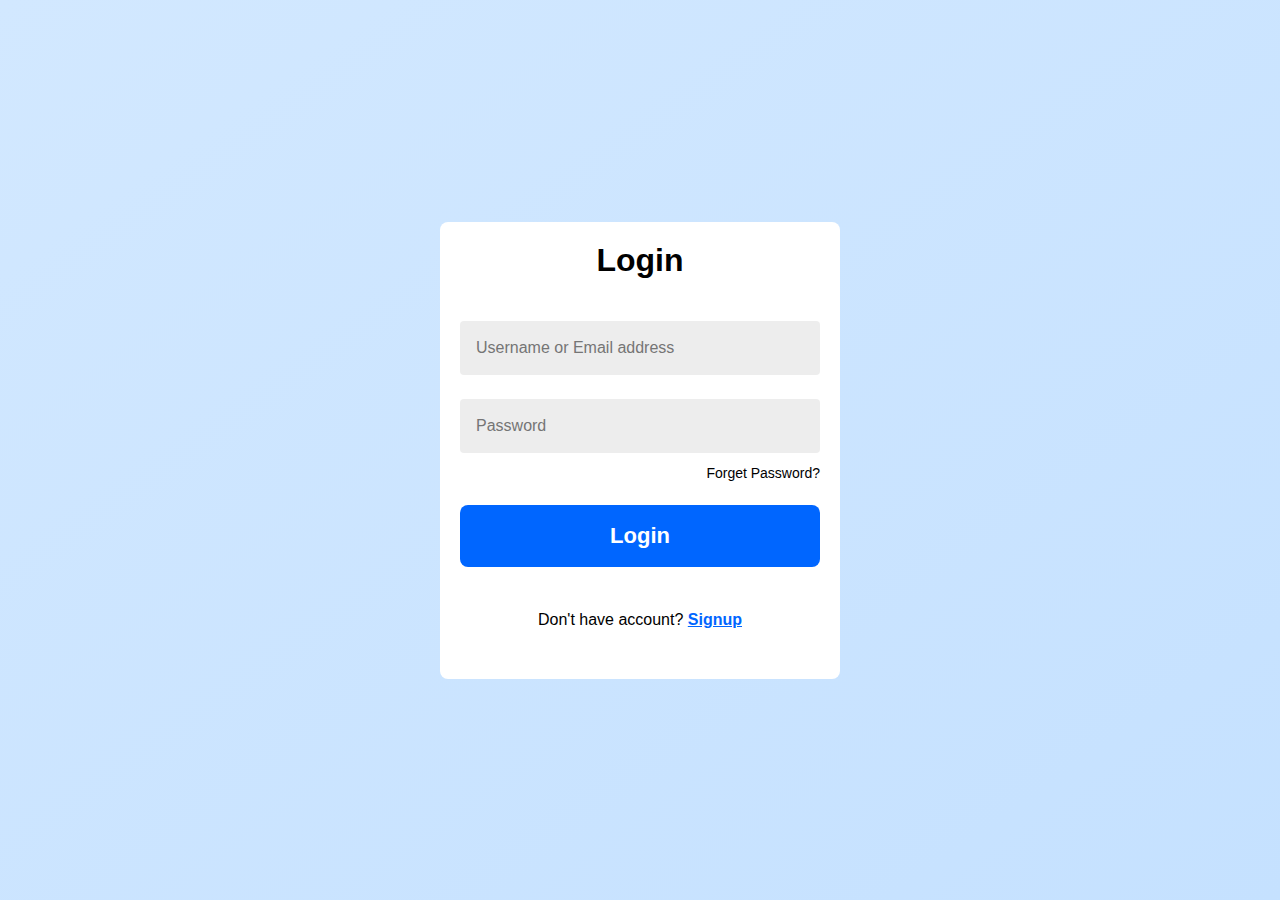
<file: index.html>
<!DOCTYPE html>
<html lang="en">
<head>
    <meta charset="UTF-8">
    <meta name="viewport" content="width=device-width, initial-scale=1.0">
    <title>Login Page</title>
    <link rel="stylesheet" href="style.css">
</head>
<body>
    <div class="container">
        <div class="form-box">
            <header>
                <h1> Login </h1>
            </header>
            <form action="">
                <input type="email" placeholder="Username or Email address">
                <input type="password" placeholder=Password>
                <p class="forget-password"><a href="#">Forget Password?</a></p>
                <input type="button" value="Login">
                <p class="signup">Don't have account? <a href="#">Signup</a></p>
            </form>
        </div>
    </div>
</body>
</html>
</file>
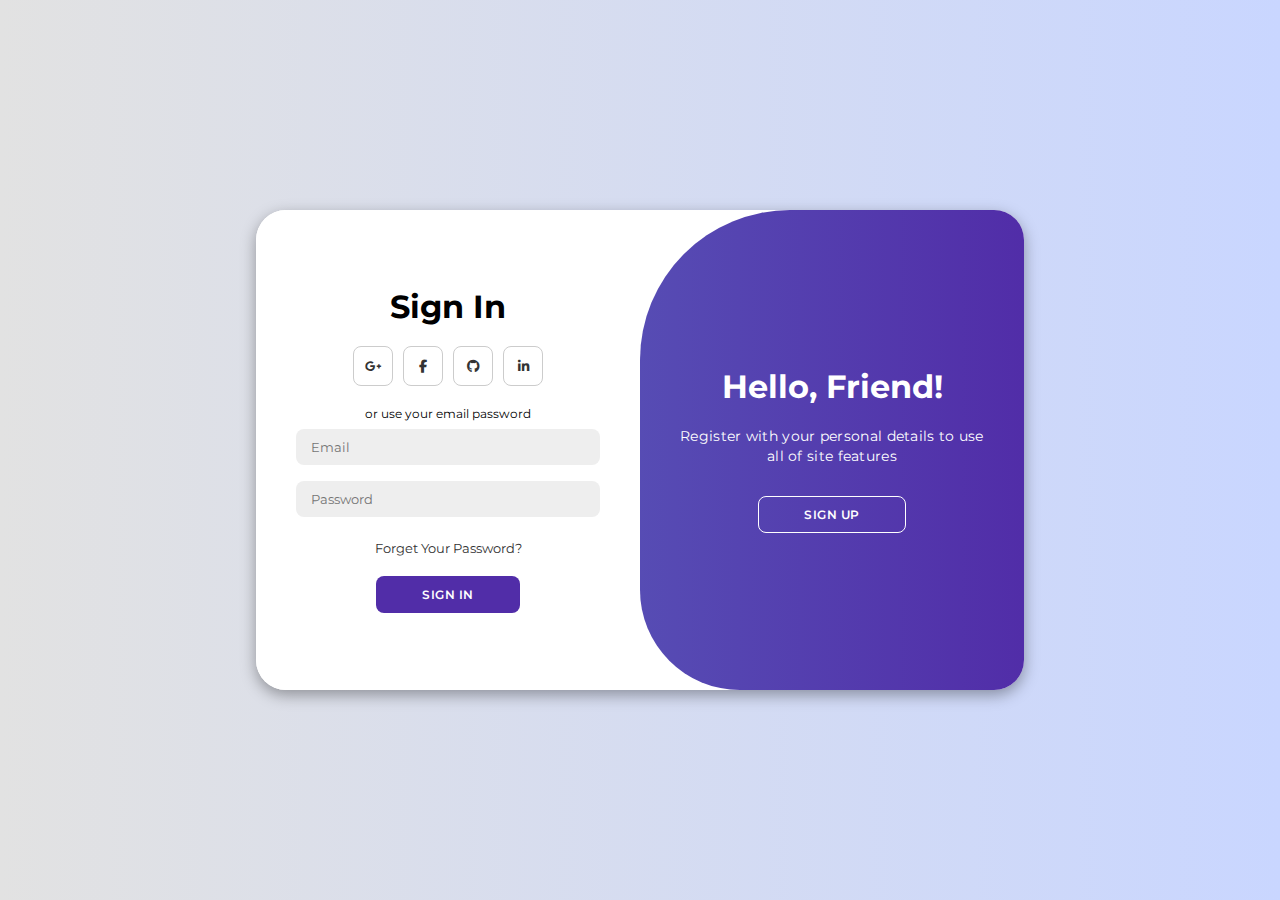
<file: Modern Login Page/index.html>
<!DOCTYPE html>
<html lang="en">

<head>
    <meta charset="UTF-8">
    <meta name="viewport" content="width=device-width, initial-scale=1.0">
    <link rel="stylesheet" href="https://cdnjs.cloudflare.com/ajax/libs/font-awesome/6.4.2/css/all.min.css">
    <link rel="stylesheet" href="style.css"> 
    <title>Modern Login Page</title>
</head>

<body>

    <div class="container" id="container">
        <div class="form-container sign-up">
            <form>
                <h1>Create Account</h1>
                <div class="social-icons">
                    <a href="#" class="icon"><i class="fa-brands fa-google-plus-g"></i></a>
                    <a href="#" class="icon"><i class="fa-brands fa-facebook-f"></i></a>
                    <a href="#" class="icon"><i class="fa-brands fa-github"></i></a>
                    <a href="#" class="icon"><i class="fa-brands fa-linkedin-in"></i></a>
                </div>
                <span>or use your email for registeration</span>
                <input type="text" placeholder="Name">
                <input type="email" placeholder="Email">
                <input type="password" placeholder="Password">
                <button>Sign Up</button>
            </form>
        </div>
        <div class="form-container sign-in">
            <form>
                <h1>Sign In</h1>
                <div class="social-icons">
                    <a href="#" class="icon"><i class="fa-brands fa-google-plus-g"></i></a>
                    <a href="#" class="icon"><i class="fa-brands fa-facebook-f"></i></a>
                    <a href="#" class="icon"><i class="fa-brands fa-github"></i></a>
                    <a href="#" class="icon"><i class="fa-brands fa-linkedin-in"></i></a>
                </div>
                <span>or use your email password</span>
                <input type="email" placeholder="Email">
                <input type="password" placeholder="Password">
                <a href="#">Forget Your Password?</a>
                <button>Sign In</button>
            </form>
        </div>
        <div class="toggle-container">
            <div class="toggle">
                <div class="toggle-panel toggle-left">
                    <h1>Welcome Back!</h1>
                    <p>Enter your personal details to use all of site features</p>
                    <button class="hidden" id="login">Sign In</button>
                </div>
                <div class="toggle-panel toggle-right">
                    <h1>Hello, Friend!</h1>
                    <p>Register with your personal details to use all of site features</p>
                    <button class="hidden" id="register">Sign Up</button>
                </div>
            </div>
        </div>
    </div>

     <script src="script.js"></script>
</body>

</html>
</file>
<file: style.css>
* {
    margin: 0;
    padding:0;
    box-sizing: border-box;
    font-family: sans-serif;
}

.container {
    width: 100%;
    height: 100vh;
    background: linear-gradient(to right bottom, #d2e8ff, #c5e1ff);
    display:flex;
    justify-content: center;
    align-items: center;
}

.form-box {
    width: 50%;
    max-width: 400px;
    background-color: white;
    border-radius: 8px;
    padding: 20px 20px;
    margin-inline: 20px;
}

.form-box header h1 {
    text-align: center;
    color: #000000;
}

.form-box form {
    margin-block: 30px;
}

input {
    width: 100%;
    padding: 18px 16px;
    border: none;
    outline: none;
    border-radius: 4px;
    background-color: #ededed;
    font-size: 16px;
    margin: 12px 0;
}
.forget-password {
    display: flex;
    justify-content: right;
}
.forget-password a {
    text-decoration: none;
    color: #000000;
    font-size: 14px;

}

input[type = "button" ] {
    margin-block: 24px;
    background-color: #0066ff;
    color: white;
    font-size: 22px;
    font-weight: 700;
    border-radius: 8px;
    cursor: pointer;
    transition: .4s;    
}

input[type = "button"]:hover {
    background-color: #10449a;    
}

.signup {
    text-align: center;
    margin-block: 20px;
}

.signup a {
    font-size: 16px;
    font-weight: bold;
    color: #0066ff;
}

.signup a:hover {
    color: #10449a;
    text-decoration: underline 2px;
    text-underline-offset: 3.5px;    
}
</file>
<file: Modern Login Page/style.css>
@import url('https://fonts.googleapis.com/css2?family=Montserrat:wght@300;400;500;600;700&display=swap');

*{
    margin: 0;
    padding: 0;
    box-sizing: border-box;
    font-family: 'Montserrat', sans-serif;
}

body{
    background-color: #c9d6ff;
    background: linear-gradient(to right, #e2e2e2, #c9d6ff);
    display: flex;
    align-items: center;
    justify-content: center;
    flex-direction: column;
    height: 100vh;
}

.container{
    background-color: #fff;
    border-radius: 30px;
    box-shadow: 0 5px 15px rgba(0, 0, 0, 0.35);
    position: relative;
    overflow: hidden;
    width: 768px;
    max-width: 100%;
    min-height: 480px;
}

.container p{
    font-size: 14px;
    line-height: 20px;
    letter-spacing: 0.3px;
    margin: 20px 0;
}

.container span{
    font-size: 12px;
}

.container a{
    color: #333;
    font-size: 13px;
    text-decoration: none;
    margin: 15px 0 10px;
}

.container button{
    background-color: #512da8;
    color: #fff;
    font-size: 12px;
    padding: 10px 45px;
    border: 1px solid transparent;
    border-radius: 8px;
    font-weight: 600;
    letter-spacing: 0.5px;
    text-transform: uppercase;
    margin-top: 10px;
    cursor: pointer;
}

.container button.hidden{
    background-color: transparent;
    border-color: #fff;
}

.container form{
    background-color: #fff;
    display: flex;
    align-items: center;
    justify-content: center;
    flex-direction: column;
    padding: 0 40px;
    height: 100%;
}

.container input{
    background-color: #eee;
    border: none;
    margin: 8px 0;
    padding: 10px 15px;
    font-size: 13px;
    border-radius: 8px;
    width: 100%;
    outline: none;
}

.form-container{
    position: absolute;
    top: 0;
    height: 100%;
    transition: all 0.6s ease-in-out;
}

.sign-in{
    left: 0;
    width: 50%;
    z-index: 2;
}

.container.active .sign-in{
    transform: translateX(100%);
}

.sign-up{
    left: 0;
    width: 50%;
    opacity: 0;
    z-index: 1;
}

.container.active .sign-up{
    transform: translateX(100%);
    opacity: 1;
    z-index: 5;
    animation: move 0.6s;
}

@keyframes move{
    0%, 49.99%{
        opacity: 0;
        z-index: 1;
    }
    50%, 100%{
        opacity: 1;
        z-index: 5;
    }
}

.social-icons{
    margin: 20px 0;
}

.social-icons a{
    border: 1px solid #ccc;
    border-radius: 20%;
    display: inline-flex;
    justify-content: center;
    align-items: center;
    margin: 0 3px;
    width: 40px;
    height: 40px;
}

.toggle-container{
    position: absolute;
    top: 0;
    left: 50%;
    width: 50%;
    height: 100%;
    overflow: hidden;
    transition: all 0.6s ease-in-out;
    border-radius: 150px 0 0 100px;
    z-index: 1000;
}

.container.active .toggle-container{
    transform: translateX(-100%);
    border-radius: 0 150px 100px 0;
}

.toggle{
    background-color: #512da8;
    height: 100%;
    background: linear-gradient(to right, #5c6bc0, #512da8);
    color: #fff;
    position: relative;
    left: -100%;
    height: 100%;
    width: 200%;
    transform: translateX(0);
    transition: all 0.6s ease-in-out;
}

.container.active .toggle{
    transform: translateX(50%);
}

.toggle-panel{
    position: absolute;
    width: 50%;
    height: 100%;
    display: flex;
    align-items: center;
    justify-content: center;
    flex-direction: column;
    padding: 0 30px;
    text-align: center;
    top: 0;
    transform: translateX(0);
    transition: all 0.6s ease-in-out;
}

.toggle-left{
    transform: translateX(-200%);
}

.container.active .toggle-left{
    transform: translateX(0);
}

.toggle-right{
    right: 0;
    transform: translateX(0);
}

.container.active .toggle-right{
    transform: translateX(200%);
}
</file>
